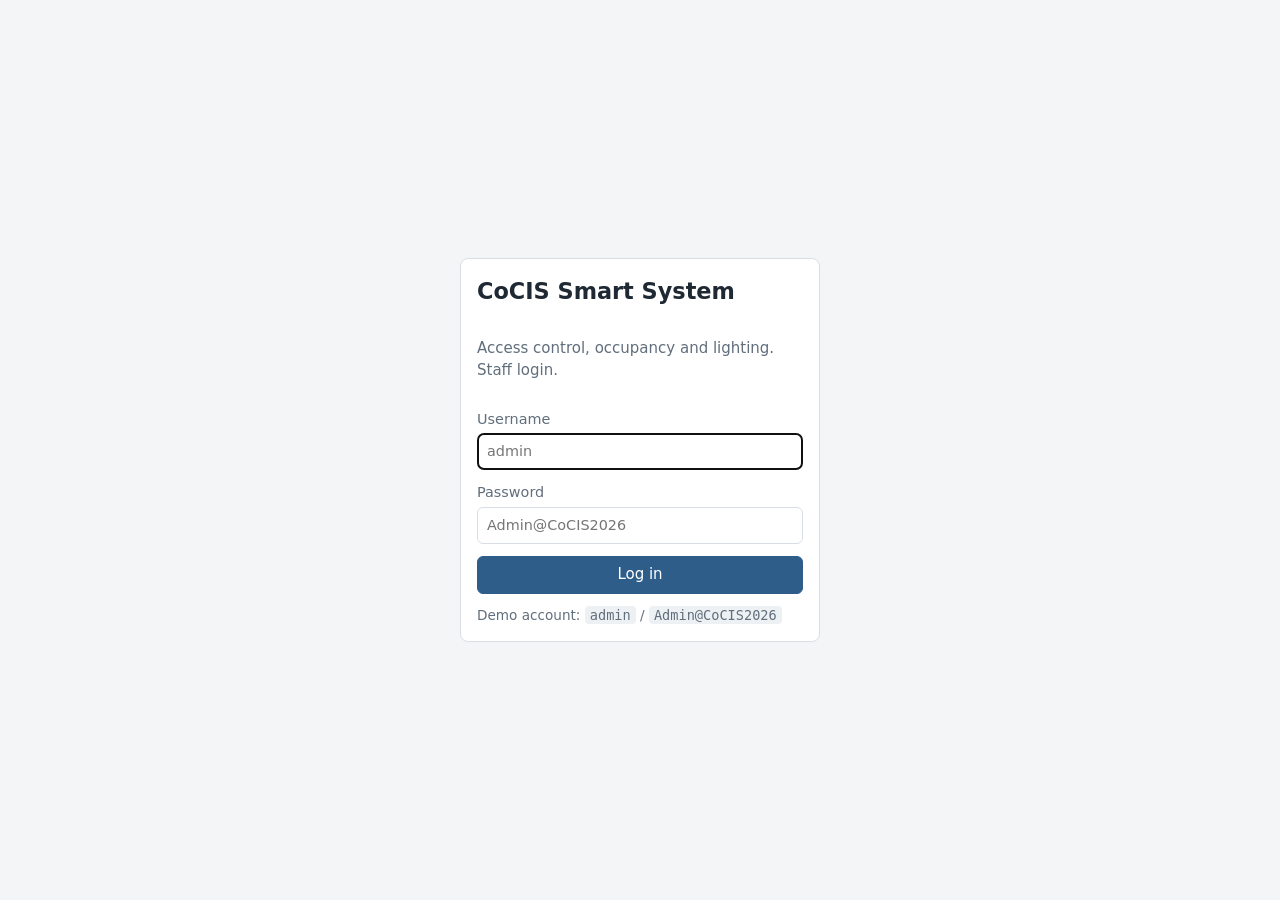
<file: backend/dashboard/index.html>
<!doctype html>
<html lang="en">
<head>
  <meta charset="utf-8">
  <meta name="viewport" content="width=device-width, initial-scale=1">
  <title>CoCIS Smart System Dashboard</title>
  <link rel="stylesheet" href="style.css?v=3">
</head>
<body>

<!-- Login screen -->
<section id="login-view" class="login-wrap" hidden>
  <form id="login-form" class="card login-card" autocomplete="on">
    <h1>CoCIS Smart System</h1>
    <p class="muted">Access control, occupancy and lighting. Staff login.</p>
    <label>Username
      <input id="login-user" name="username" placeholder="admin" required autocomplete="username">
    </label>
    <label>Password
      <input id="login-pass" name="password" type="password" placeholder="Admin@CoCIS2026" required
             autocomplete="current-password">
    </label>
    <button type="submit" class="btn primary">Log in</button>
    <p id="login-error" class="msg error" hidden></p>
    <p class="hint">Demo account: <code>admin</code> / <code>Admin@CoCIS2026</code></p>
  </form>
</section>

<!-- Main dashboard -->
<div id="app-view" hidden>
  <header class="topbar">
    <div class="brand">CoCIS Smart System</div>
    <div class="who">
      <span id="who-name"></span>
      <span id="who-role" class="badge"></span>
      <button id="logout-btn" class="btn small">Log out</button>
    </div>
  </header>

  <nav class="tabs" id="tabs">
    <button data-tab="overview" class="active">Overview</button>
    <button data-tab="schedule">Schedule</button>
    <button data-tab="users">Users</button>
    <button data-tab="reports">Reports</button>
    <button data-tab="audit">Audit log</button>
    <button data-tab="database">Database</button>
  </nav>

  <main>
    <div id="emergency-banner" class="banner" hidden>
      EMERGENCY MODE IS ON: all doors are unlocked.
    </div>
    <p id="global-msg" class="msg" hidden></p>

    <!-- Overview -->
    <section id="tab-overview" class="tab">
      <div class="row-head">
        <h2>Live overview</h2>
        <span class="muted small">Updates every 3 seconds. Last update: <span id="as-of">never</span></span>
      </div>

      <div class="grid">
        <div class="card stat">
          <div class="stat-label">People inside</div>
          <div class="stat-value" id="people-count">0</div>
        </div>
        <div class="card" id="emergency-card">
          <h3>Emergency mode</h3>
          <p>Status: <strong id="emergency-state">OFF</strong></p>
          <button id="emergency-btn" class="btn danger">Turn emergency ON</button>
        </div>
      </div>

      <h3>Lecture rooms</h3>
      <div class="grid" id="rooms"></div>

      <h3>Controller status</h3>
      <div class="table-wrap">
        <table>
          <thead><tr><th>Device</th><th>Status</th><th>Last seen</th><th>Pending events</th><th>Firmware</th><th>IP address</th></tr></thead>
          <tbody id="devices-body"></tbody>
        </table>
      </div>

      <h3>People inside the building</h3>
      <div class="table-wrap">
        <table>
          <thead><tr><th>Name</th><th>Role</th><th>Time in</th></tr></thead>
          <tbody id="people-body"></tbody>
        </table>
      </div>

      <h3>Recent access events</h3>
      <div class="table-wrap">
        <table>
          <thead><tr><th>Time</th><th>Name</th><th>Tag</th><th>Door</th><th>Decision</th><th>Reason</th><th>Source</th></tr></thead>
          <tbody id="events-body"></tbody>
        </table>
      </div>
    </section>

    <!-- Schedule -->
    <section id="tab-schedule" class="tab" hidden>
      <h2>Opening hours</h2>
      <p class="muted">Scans outside these hours are refused. Only a SUPER_ADMIN can save changes.</p>
      <div class="table-wrap">
        <table>
          <thead><tr><th>Day</th><th>Open</th><th>Opens at</th><th>Closes at</th></tr></thead>
          <tbody id="schedule-body"></tbody>
        </table>
      </div>
      <div class="actions">
        <button id="schedule-save" class="btn primary">Save schedule</button>
        <button id="schedule-reload" class="btn">Reload</button>
      </div>
      <p id="schedule-msg" class="msg" hidden></p>
    </section>

    <!-- Users -->
    <section id="tab-users" class="tab" hidden>
      <h2>Tag holders</h2>
      <form id="user-form" class="card form-grid">
        <h3 class="full">Register a new tag holder</h3>
        <label>RFID tag (hex)<input name="rfid_uid" required placeholder="99AA88BB" pattern="[0-9A-Fa-f]{8,20}"></label>
        <label>Full name<input name="full_name" required minlength="2" placeholder="Test Student"></label>
        <label>Registration number<input name="reg_number" placeholder="24/U/0001"></label>
        <label>Email<input name="email" type="email" placeholder="name@students.mak.ac.ug"></label>
        <label>Phone<input name="phone" placeholder="0700000000"></label>
        <label>Role
          <select name="role">
            <option>STUDENT</option><option>STAFF</option><option>LECTURER</option>
            <option>SECURITY</option><option>VISITOR</option>
          </select>
        </label>
        <label>Department<input name="department" placeholder="Computer Science"></label>
        <div class="full actions"><button type="submit" class="btn primary">Register</button></div>
        <p id="user-msg" class="msg full" hidden></p>
      </form>
      <div class="table-wrap">
        <table>
          <thead><tr><th>Name</th><th>Tag</th><th>Reg. number</th><th>Role</th><th>Department</th><th>Status</th><th></th></tr></thead>
          <tbody id="users-body"></tbody>
        </table>
      </div>
    </section>

    <!-- Reports -->
    <section id="tab-reports" class="tab" hidden>
      <h2>Daily report</h2>
      <div class="actions">
        <label class="inline">Date <input type="date" id="report-date"></label>
        <button id="report-load" class="btn primary">Show report</button>
      </div>
      <p id="report-msg" class="msg" hidden></p>
      <div id="report-out" hidden>
        <div class="grid">
          <div class="card stat"><div class="stat-label">Entries</div><div class="stat-value" id="r-entries">0</div></div>
          <div class="card stat"><div class="stat-label">Exits</div><div class="stat-value" id="r-exits">0</div></div>
          <div class="card stat"><div class="stat-label">Denied</div><div class="stat-value" id="r-denied">0</div></div>
          <div class="card stat"><div class="stat-label">Unique visitors</div><div class="stat-value" id="r-unique">0</div></div>
          <div class="card stat"><div class="stat-label">Peak occupancy</div><div class="stat-value" id="r-peak">0</div>
            <div class="muted small" id="r-peak-at"></div></div>
        </div>
        <h3>Denied scans by reason</h3>
        <div class="table-wrap">
          <table><thead><tr><th>Reason</th><th>Count</th></tr></thead><tbody id="r-denied-body"></tbody></table>
        </div>
        <h3>Lighting energy per room</h3>
        <div class="table-wrap">
          <table><thead><tr><th>Room</th><th>Lights on (hours)</th><th>Energy (kWh)</th></tr></thead><tbody id="r-light-body"></tbody></table>
        </div>
        <div class="card chart-card">
          <h3>Energy used (kWh)</h3>
          <div id="r-chart"></div>
        </div>
      </div>
    </section>

    <!-- Audit log -->
    <section id="tab-audit" class="tab" hidden>
      <div class="row-head">
        <h2>Audit log</h2>
        <button id="audit-reload" class="btn small">Reload</button>
      </div>
      <p class="muted">The latest 50 actions. Only a SUPER_ADMIN can see this.</p>
      <p id="audit-msg" class="msg" hidden></p>
      <div class="table-wrap">
        <table>
          <thead><tr><th>Time</th><th>Actor</th><th>Action</th><th>Details</th></tr></thead>
          <tbody id="audit-body"></tbody>
        </table>
      </div>
    </section>

    <!-- Database viewer -->
    <section id="tab-database" class="tab" hidden>
      <div class="row-head">
        <h2>Database</h2>
        <button id="db-refresh" class="btn small primary">Refresh</button>
      </div>
      <p class="muted">The real rows stored in the SQLite database, newest first. New rows are highlighted. Only a SUPER_ADMIN can see this.</p>
      <div class="db-controls">
        <label>Table <select id="db-table"></select></label>
        <label class="check"><input type="checkbox" id="db-auto" checked> Auto-refresh every 3 s</label>
        <span id="db-info" class="muted"></span>
      </div>
      <p id="db-msg" class="msg" hidden></p>
      <div class="table-wrap">
        <table>
          <thead id="db-head"></thead>
          <tbody id="db-body"></tbody>
        </table>
      </div>
    </section>
  </main>
</div>

<script src="app.js?v=3"></script>
</body>
</html>
</file>
<file: backend/dashboard/style.css>
/* CoCIS dashboard: neutral colours, system fonts, works on a laptop and a phone. */
:root {
  --bg: #f4f5f7;
  --card: #ffffff;
  --text: #1f2933;
  --muted: #616e7c;
  --line: #d9dee4;
  --accent: #2f5d8a;
  --green: #1e7b45;
  --green-bg: #e3f4ea;
  --red: #b42318;
  --red-bg: #fde8e6;
  --amber-bg: #fff4d6;
  --radius: 8px;
}

* { box-sizing: border-box; }

body {
  margin: 0;
  background: var(--bg);
  color: var(--text);
  font-family: system-ui, -apple-system, "Segoe UI", Roboto, "Helvetica Neue", Arial, sans-serif;
  font-size: 15px;
  line-height: 1.45;
}

[hidden] { display: none !important; }

h1 { font-size: 1.4rem; margin: 0 0 4px; }
h2 { font-size: 1.25rem; margin: 0 0 12px; }
h3 { font-size: 1.05rem; margin: 22px 0 10px; }
.card h3 { margin-top: 0; }
code { background: #eef1f4; padding: 1px 5px; border-radius: 4px; }

.muted { color: var(--muted); }
.small { font-size: 0.85rem; }

/* ---------- login ---------- */
.login-wrap { min-height: 100vh; display: flex; align-items: center; justify-content: center; padding: 16px; }
.login-card { width: 100%; max-width: 360px; display: flex; flex-direction: column; gap: 12px; }
.hint { font-size: 0.85rem; color: var(--muted); margin: 0; }

/* ---------- layout ---------- */
.topbar {
  display: flex; justify-content: space-between; align-items: center; flex-wrap: wrap; gap: 8px;
  background: var(--card); border-bottom: 1px solid var(--line); padding: 10px 16px;
}
.brand { font-weight: 600; }
.who { display: flex; align-items: center; gap: 8px; flex-wrap: wrap; }

.tabs {
  display: flex; gap: 4px; padding: 0 16px; background: var(--card);
  border-bottom: 1px solid var(--line); overflow-x: auto;
}
.tabs button {
  background: none; border: none; border-bottom: 3px solid transparent; padding: 10px 12px;
  font: inherit; color: var(--muted); cursor: pointer; white-space: nowrap;
}
.tabs button.active { color: var(--accent); border-bottom-color: var(--accent); font-weight: 600; }

main { max-width: 1100px; margin: 0 auto; padding: 16px; }
.row-head { display: flex; justify-content: space-between; align-items: baseline; flex-wrap: wrap; gap: 8px; }

.grid { display: grid; grid-template-columns: repeat(auto-fill, minmax(220px, 1fr)); gap: 12px; }
.card { background: var(--card); border: 1px solid var(--line); border-radius: var(--radius); padding: 16px; }
.stat-label { color: var(--muted); font-size: 0.9rem; }
.stat-value { font-size: 2rem; font-weight: 600; }

/* ---------- forms and buttons ---------- */
label { display: flex; flex-direction: column; gap: 4px; font-size: 0.9rem; color: var(--muted); }
label.inline { flex-direction: row; align-items: center; gap: 8px; }
input, select {
  font: inherit; color: var(--text); padding: 7px 9px; border: 1px solid var(--line);
  border-radius: 6px; background: #fff;
}
input[type="checkbox"] { width: 18px; height: 18px; }

.btn {
  font: inherit; padding: 7px 14px; border-radius: 6px; border: 1px solid var(--line);
  background: #fff; color: var(--text); cursor: pointer;
}
.btn:hover { background: #f0f2f5; }
.btn:disabled { opacity: 0.5; cursor: default; }
.btn.small { padding: 4px 10px; font-size: 0.85rem; }
.btn.primary { background: var(--accent); border-color: var(--accent); color: #fff; }
.btn.primary:hover { background: #244a6f; }
.btn.danger { background: var(--red); border-color: var(--red); color: #fff; }
.btn.danger:hover { background: #8f1c13; }
.btn.selected { background: var(--accent); border-color: var(--accent); color: #fff; }

.actions { display: flex; gap: 8px; flex-wrap: wrap; align-items: center; margin: 12px 0; }
.form-grid { display: grid; grid-template-columns: repeat(auto-fill, minmax(200px, 1fr)); gap: 12px; margin-bottom: 16px; }
.form-grid .full { grid-column: 1 / -1; margin: 0; }

/* ---------- messages and badges ---------- */
.msg { padding: 8px 12px; border-radius: 6px; margin: 8px 0; }
.msg.error { background: var(--red-bg); color: var(--red); }
.msg.ok { background: var(--green-bg); color: var(--green); }
.banner {
  background: var(--red); color: #fff; font-weight: 600; padding: 10px 14px;
  border-radius: var(--radius); margin-bottom: 12px;
}
.badge {
  display: inline-block; padding: 1px 8px; border-radius: 999px; font-size: 0.8rem;
  background: #e6ebf0; color: var(--text); font-weight: 600;
}
.badge.green { background: var(--green-bg); color: var(--green); }
.badge.red { background: var(--red-bg); color: var(--red); }
.badge.amber { background: var(--amber-bg); color: #8a5a00; }

/* ---------- rooms ---------- */
.room-head { display: flex; justify-content: space-between; align-items: center; }
.room-count { font-size: 1.8rem; font-weight: 600; }
.room-lines p { margin: 4px 0; }
.mode-buttons { display: flex; gap: 6px; flex-wrap: wrap; margin-top: 10px; }

/* ---------- tables ---------- */
.table-wrap { overflow-x: auto; background: var(--card); border: 1px solid var(--line); border-radius: var(--radius); }
table { width: 100%; border-collapse: collapse; }
th, td { text-align: left; padding: 8px 10px; border-bottom: 1px solid var(--line); vertical-align: top; }
th { background: #f8f9fb; font-weight: 600; font-size: 0.85rem; color: var(--muted); white-space: nowrap; }
tbody tr:last-child td { border-bottom: none; }
td.empty { color: var(--muted); text-align: center; }
td.details { font-family: ui-monospace, Menlo, Consolas, monospace; font-size: 0.8rem; word-break: break-word; }
tr.inactive td { color: var(--muted); }

/* ---------- chart ---------- */
.chart-card { margin-top: 16px; }
#r-chart svg { width: 100%; max-width: 520px; height: auto; display: block; }

@media (max-width: 600px) {
  main { padding: 12px; }
  .stat-value { font-size: 1.6rem; }
  th, td { padding: 6px 8px; }
}
td.time { white-space: nowrap; }

/* Database viewer */
.db-controls { display: flex; flex-wrap: wrap; gap: 12px 20px; align-items: center; margin: 8px 0 12px; }
.db-controls select { margin-left: 6px; }
.db-controls .check { display: flex; align-items: center; gap: 6px; }
#tab-database td { white-space: nowrap; font-size: 13px; }
.new-row td { animation: new-row 6s ease-out; }
@keyframes new-row { from { background: #fde68a; } to { background: transparent; } }
.db-controls .check { flex-direction: row; }
.db-controls .check input { width: auto; margin: 0; }
</file>
